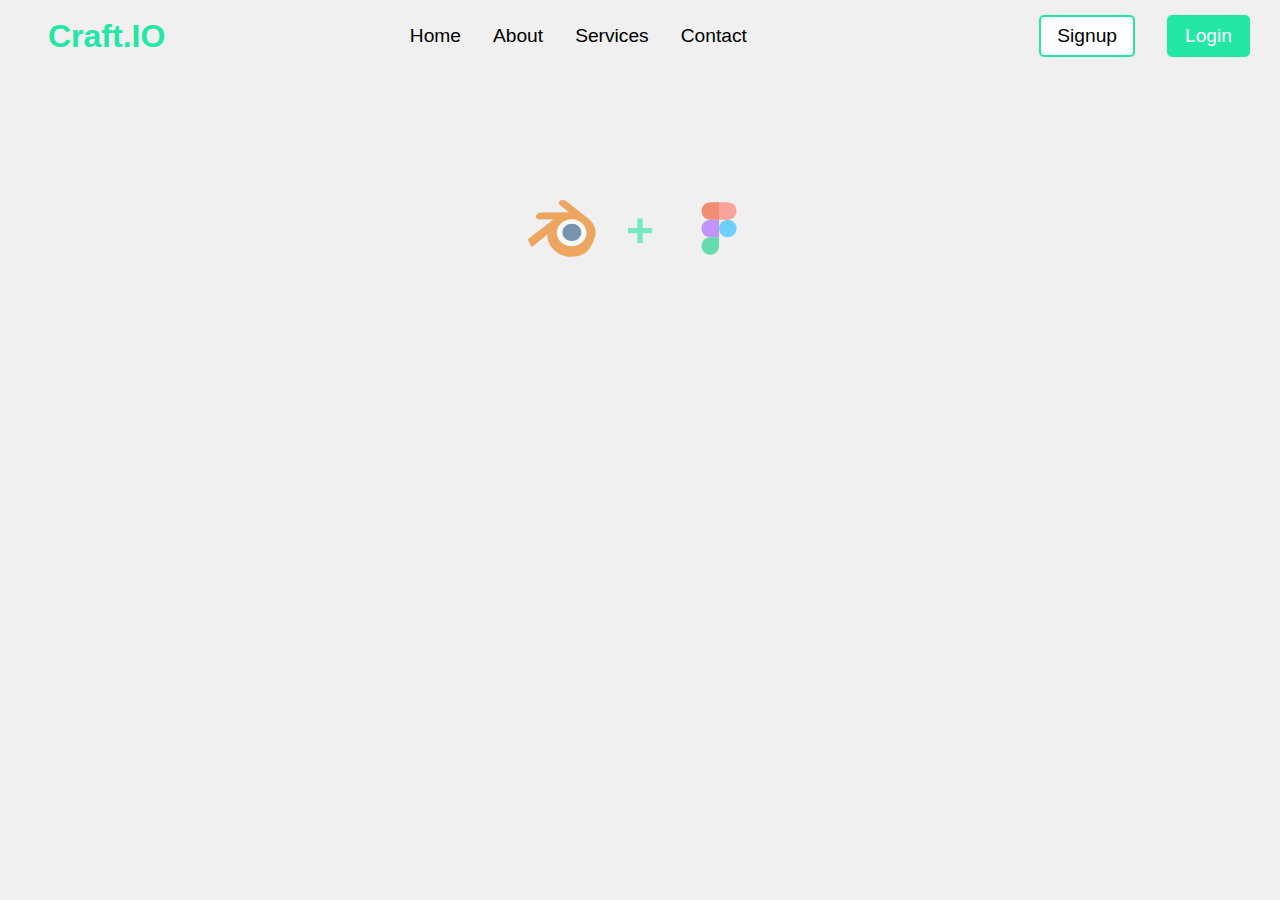
<file: DAY3/index.html>
<!DOCTYPE html>
<html lang="en">
<head>
    <meta charset="UTF-8">
    <meta name="viewport" content="width=device-width, initial-scale=1.0">
    <title>GSAP DAY3</title>
    <link rel="stylesheet" href="style.css">
</head>
<body>

    <div class="container">
        <nav>
        <div class="name">
            <span>Craft.IO</span>
        </div>
        <div class="links">
            <a href="#">Home</a>
            <a href="#">About</a>
            <a href="#">Services</a>
            <a href="#">Contact</a>
        </div>
        <div class="btn-container">
            <button class="btn">Signup</button>
            <button class="btn1">Login</button>
        </div>
        </nav>
        <div class="content">
            <div class="img-con">
                <span class="blender"><img src="./images/blender.svg" alt="Blender"></span>
                <span class="xd">+</span>
                <span class="figma"><img src="./images/figma.svg" alt="Figma"></span>
            </div>
            <div class="text">
                <h1>Hey , its time to Craft </h1>
                <p>Lorem ipsum dolor sit amet consectetur adipisicing elit. Quisquam, quod.</p>
                <!-- <button class="btn2">Get Started</button> -->
        </div>
        </div>
        <div class="main-img-con">
            <img src="./images/3dbg1.png" class="img1">
            <img src="./images/3dbg2.png" class="img2">
            <img src="./images/3dbg3.png" class="img3">
            <img src="./images/3dbg4.png" class="img4">
            <img src="./images/3dbg5.png" class="img5">
            <img src="./images/3dbg6.png" class="img6">
            <img src="./images/3dbg7.png" class="img7">
            <img src="./images/3dbg8.png" class="img8">
            <img src="./images/3dbg9.png" class="img9">
            <img src="./images/3dbg10.png" class="img10">
            <img src="./images/3dbg11.png" class="img11">

        </div>
    </div>
    
    <script src="https://cdn.jsdelivr.net/npm/gsap@3.13.0/dist/gsap.min.js"></script>
    <script src="script.js"></script>
</body>
</html>
</file>
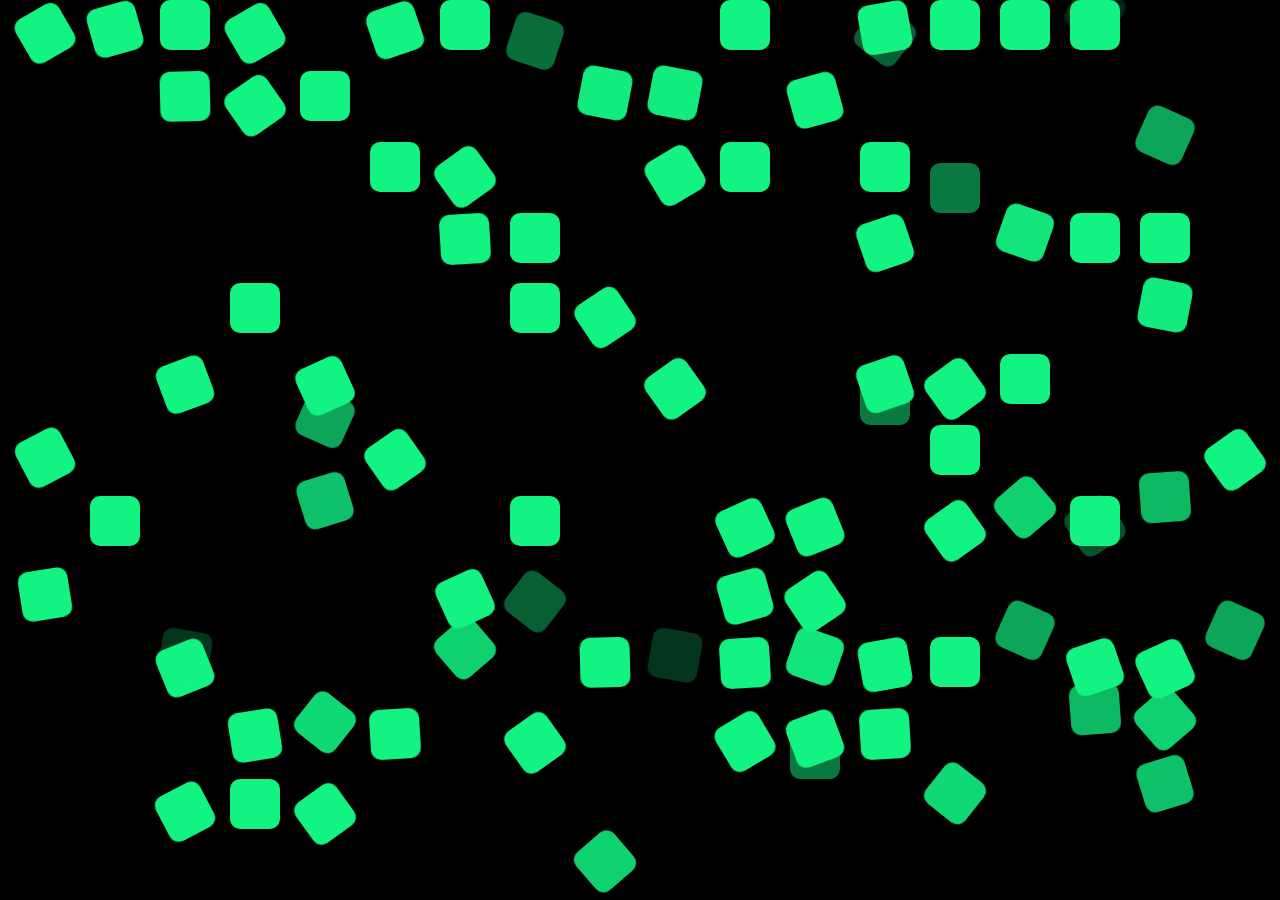
<file: DAY4/index.html>
<!DOCTYPE html>
<html lang="en">
<head>
    <meta charset="UTF-8">
    <meta name="viewport" content="width=device-width, initial-scale=1.0">
    <title>Document</title>
    <link rel="stylesheet" href="style.css">
</head>
<body>
    
    <div class="container">
        <div class="box"></div>
        <div class="box"></div>
        <div class="box"></div>
        <div class="box"></div>
        <div class="box"></div>
        <div class="box"></div>
        <div class="box"></div>
        <div class="box"></div>
        <div class="box"></div>
        <div class="box"></div>
        <div class="box"></div>
        <div class="box"></div>
        <div class="box"></div>
        <div class="box"></div>
        <div class="box"></div>

        <div class="box"></div>
        <div class="box"></div>
        <div class="box"></div>
        <div class="box"></div>
        <div class="box"></div>
        <div class="box"></div>
        <div class="box"></div>
        <div class="box"></div>
        <div class="box"></div>
        <div class="box"></div>
        <div class="box"></div>
        <div class="box"></div> 
        <div class="box"></div>
        <div class="box"></div>
        <div class="box"></div>
        <div class="box"></div>
        <div class="box"></div>
        <div class="box"></div>
        <div class="box"></div>
        <div class="box"></div>
        <div class="box"></div>
        <div class="box"></div>
        <div class="box"></div>
        <div class="box"></div>
        <div class="box"></div>
        <div class="box"></div>
        <div class="box"></div>
        <div class="box"></div>
        <div class="box"></div>
        <div class="box"></div>
        <div class="box"></div>
        <div class="box"></div>
        <div class="box"></div>
        <div class="box"></div>
        <div class="box"></div>
        <div class="box"></div>
        <div class="box"></div>
        <div class="box"></div>
        <div class="box"></div>
        <div class="box"></div>
        <div class="box"></div>
        <div class="box"></div>

        <div class="box"></div>
        <div class="box"></div>
        <div class="box"></div>
        <div class="box"></div>
        <div class="box"></div>
        <div class="box"></div>
        <div class="box"></div>
        <div class="box"></div>
        <div class="box"></div>
        <div class="box"></div>
        <div class="box"></div>
        <div class="box"></div> 
        <div class="box"></div>
        <div class="box"></div>
        <div class="box"></div>
        <div class="box"></div>
        <div class="box"></div>
        <div class="box"></div>
        <div class="box"></div>
        <div class="box"></div>
        <div class="box"></div>
        <div class="box"></div>
        <div class="box"></div>
        <div class="box"></div>
        <div class="box"></div>
        <div class="box"></div>
        <div class="box"></div>
        <div class="box"></div>
        <div class="box"></div>
        <div class="box"></div>
        <div class="box"></div>
        <div class="box"></div>
        <div class="box"></div>
        <div class="box"></div>
        <div class="box"></div>
        <div class="box"></div>
        <div class="box"></div>
        <div class="box"></div>
        <div class="box"></div>
        <div class="box"></div>
        <div class="box"></div>
        <div class="box"></div>

        <div class="box"></div>
        <div class="box"></div>
        <div class="box"></div>
        <div class="box"></div>
        <div class="box"></div>
        <div class="box"></div>
        <div class="box"></div>
        <div class="box"></div>
        <div class="box"></div>
        <div class="box"></div>
        <div class="box"></div>
        <div class="box"></div> 
        <div class="box"></div>
        <div class="box"></div>
        <div class="box"></div>
        <div class="box"></div>
        <div class="box"></div>
        <div class="box"></div>
        <div class="box"></div>
        <div class="box"></div>
        <div class="box"></div>
        <div class="box"></div>
        <div class="box"></div>
        <div class="box"></div>
        <div class="box"></div>
        <div class="box"></div>
        <div class="box"></div>
        <div class="box"></div>
        <div class="box"></div>
        <div class="box"></div>
        <div class="box"></div>
        <div class="box"></div>
        <div class="box"></div>
        <div class="box"></div>
        <div class="box"></div>
        <div class="box"></div>
        <div class="box"></div>
        <div class="box"></div>
        <div class="box"></div>
        <div class="box"></div>
        <div class="box"></div>
        <div class="box"></div>

        <div class="box"></div>
        <div class="box"></div>
        <div class="box"></div>
        <div class="box"></div>
        <div class="box"></div>
        <div class="box"></div>
        <div class="box"></div>
        <div class="box"></div>
        <div class="box"></div>
        <div class="box"></div>
        <div class="box"></div>
        <div class="box"></div> 
        <div class="box"></div>
        <div class="box"></div>
        <div class="box"></div>
        <div class="box"></div>
        <div class="box"></div>
        <div class="box"></div>
        <div class="box"></div>
        <div class="box"></div>
        <div class="box"></div>
        <div class="box"></div>
        <div class="box"></div>
        <div class="box"></div>
        <div class="box"></div>
        <div class="box"></div>
        <div class="box"></div>
        <div class="box"></div>
        <div class="box"></div>
        <div class="box"></div>
        <div class="box"></div>
        <div class="box"></div>
        <div class="box"></div>
        <div class="box"></div>
        <div class="box"></div>
        <div class="box"></div>
        <div class="box"></div>
        <div class="box"></div>
        <div class="box"></div>
        <div class="box"></div>
        <div class="box"></div>
        <div class="box"></div>

        <div class="box"></div>
        <div class="box"></div>
        <div class="box"></div>
        <div class="box"></div>
        <div class="box"></div>
        <div class="box"></div>
        <div class="box"></div>
        <div class="box"></div>
        <div class="box"></div>
        <div class="box"></div>
        <div class="box"></div>
        <div class="box"></div> 
        <div class="box"></div>
        <div class="box"></div>
        <div class="box"></div>
        <div class="box"></div>
        <div class="box"></div>
        <div class="box"></div>
        <div class="box"></div>
        <div class="box"></div>
        <div class="box"></div>
        <div class="box"></div>
        <div class="box"></div>
        <div class="box"></div>
        <div class="box"></div>
        <div class="box"></div>
        <div class="box"></div>
        <div class="box"></div>
        <div class="box"></div>
        <div class="box"></div>
        <div class="box"></div>
        <div class="box"></div>
        <div class="box"></div>
        <div class="box"></div>
        <div class="box"></div>
        <div class="box"></div>
        <div class="box"></div>
    </div>


    <script src="https://cdn.jsdelivr.net/npm/gsap@3.13.0/dist/gsap.min.js"></script>
    <script src="script.js"></script>
</body>
</html>
</file>
<file: DAY3/style.css>
*{
    margin: 0;
    padding: 0;
    box-sizing: border-box;
    font-family: 'Poppins', sans-serif;
}

.container{
    width: 100%;
    height: 100vh;
   overflow-y: hidden;
   overflow-x: hidden;
    background-color: rgb(240, 240, 240);
  
}
nav{
    width: 100%;
    height: 8vh;
    display: flex;
    justify-content: space-between;
    align-items: center;
}
.name {
    font-size: 2rem;
    font-weight: 600;
    color: rgb(36, 230, 165);
    margin-left: 3rem;
}
.links{
    display: flex;
    justify-content: center;
    align-items: center;
    gap: 2rem;
    margin-right: 3rem;
}
.links a{
    text-decoration: none;
    color: black;
    font-size: 1.2rem;
    font-weight: 500;
    transition: 0.3s ease-in-out;
}
.links a:hover{
    color: rgb(36, 230, 165);
    transform: scale(1.1);
}
.btn-container{
    display: flex;
    justify-content: center;
    align-items: center;
    gap: 2rem;
    margin-right: 30px;
}
.btn{
    padding: 0.5rem 1rem;
    border: 2px solid rgb(36, 230, 165);
    background-color: white;
    color: black;
    font-size: 1.2rem;
    font-weight: 500;
    border-radius: 5px;
    cursor: pointer;
    transition: 0.3s ease-in-out;
}
.btn1{
    background-color: rgb(36, 230, 165);
    color: white;
    font-size: 1.2rem;
    font-weight: 500;
    border-radius: 5px;
    cursor: pointer;
    padding: 0.5rem 1rem;
    transition: 0.3s ease-in-out;
    border: 2px solid rgb(36, 230, 165);
}
.content{
    width: 100%;
    height: 40vh;
    display: flex;
    justify-content: center;
    align-items: center;
    flex-direction: column;
    gap: 1rem;
}
.img-con{
    width: 100%;
    height: 42vh;
    display: flex;
    justify-content: center;
    align-items: center;
    gap: 30px;
}
.img-con img{
    width: 70px;
    height: 70px;
    border-radius: 50%;
    object-fit: cover;
   
}
.xd{
    font-size: 3rem;
    font-weight: 600;
    color: rgb(36, 230, 165);
}
.text{
    font-size: 1.5rem;
    font-weight: 500;
    color: black;
    display: flex;
    margin-top: -100px;
    justify-content: center;
    align-items: center;
    flex-direction: column;
    width: 100%;
}
.text h1{
    font-size: 3rem;
    font-weight: 600;
    
}
.text p{
    font-size: 1.2rem;
    font-weight: 500;
    color: black;
    margin-top: 1rem;
    text-align: center;
    width: 60%;
    line-height: 1.5;
}
.text button{
    padding: 0.5rem 1rem;
    border: 2px solid rgb(36, 230, 165);
    background-color: white;
    color: black;
    font-size: 1.2rem;
    font-weight: 500;
    border-radius: 5px;
    cursor: pointer;
    transition: 0.3s ease-in-out;
    margin-top: 1rem;
}
.text button:hover{
    background-color: rgb(36, 230, 165);
    color: white;
    transform: scale(1.1);
}
.main-img-con{
    width: 100%;
    height: 50vh;
    position: relative;
   

}
.img1{
    
    position: absolute;
    top: -40%;
    left: -7%;
}
.img2{
    position: absolute;
    top: 20%;
     left: -5%;
}
.img3{
    position: absolute;
    top: -40%;
    right: -5%;
}
.img4{
    position: absolute;
    bottom: -10%;
    right: 0%;
}
.img5{
    position: absolute;
    bottom: -30%;
    left: 15%;
}
.img6{
    position: absolute;
    bottom: -20%;
    left: 40%;
}
.img7{
    position: absolute;
    bottom: -30%;
    right: 20%;
}
.img8{
    position: absolute;
    bottom: -30%;
    right: 40%;
}
.img9{
    position: absolute;
    bottom: -20%;
    left: 60%;
}
.img10{
    position: absolute;
    bottom: -30%;
    left: 80%;
}
.img11{
    position: absolute;
    top: 10%;
    left: 10%;
}
</file>
<file: DAY4/style.css>
*{
    margin: 0;
    padding: 0;
    box-sizing: border-box;
    font-family: 'Poppins', sans-serif;
}
body{
    display: flex;
     width: 100vw;
    height: 100vh;
    background: #000;
}
.container{
   display: flex;
   flex-wrap: wrap;
    justify-content: center;
    align-items: center;
    
    gap: 20px;
    height: 100vh;
    width: 100%;
}
.box{
    width: 50px;
    height: 50px;
    background: rgb(18, 243, 130);
    border-radius: 10px;
    position: relative;
    overflow: hidden;
}
</file>
